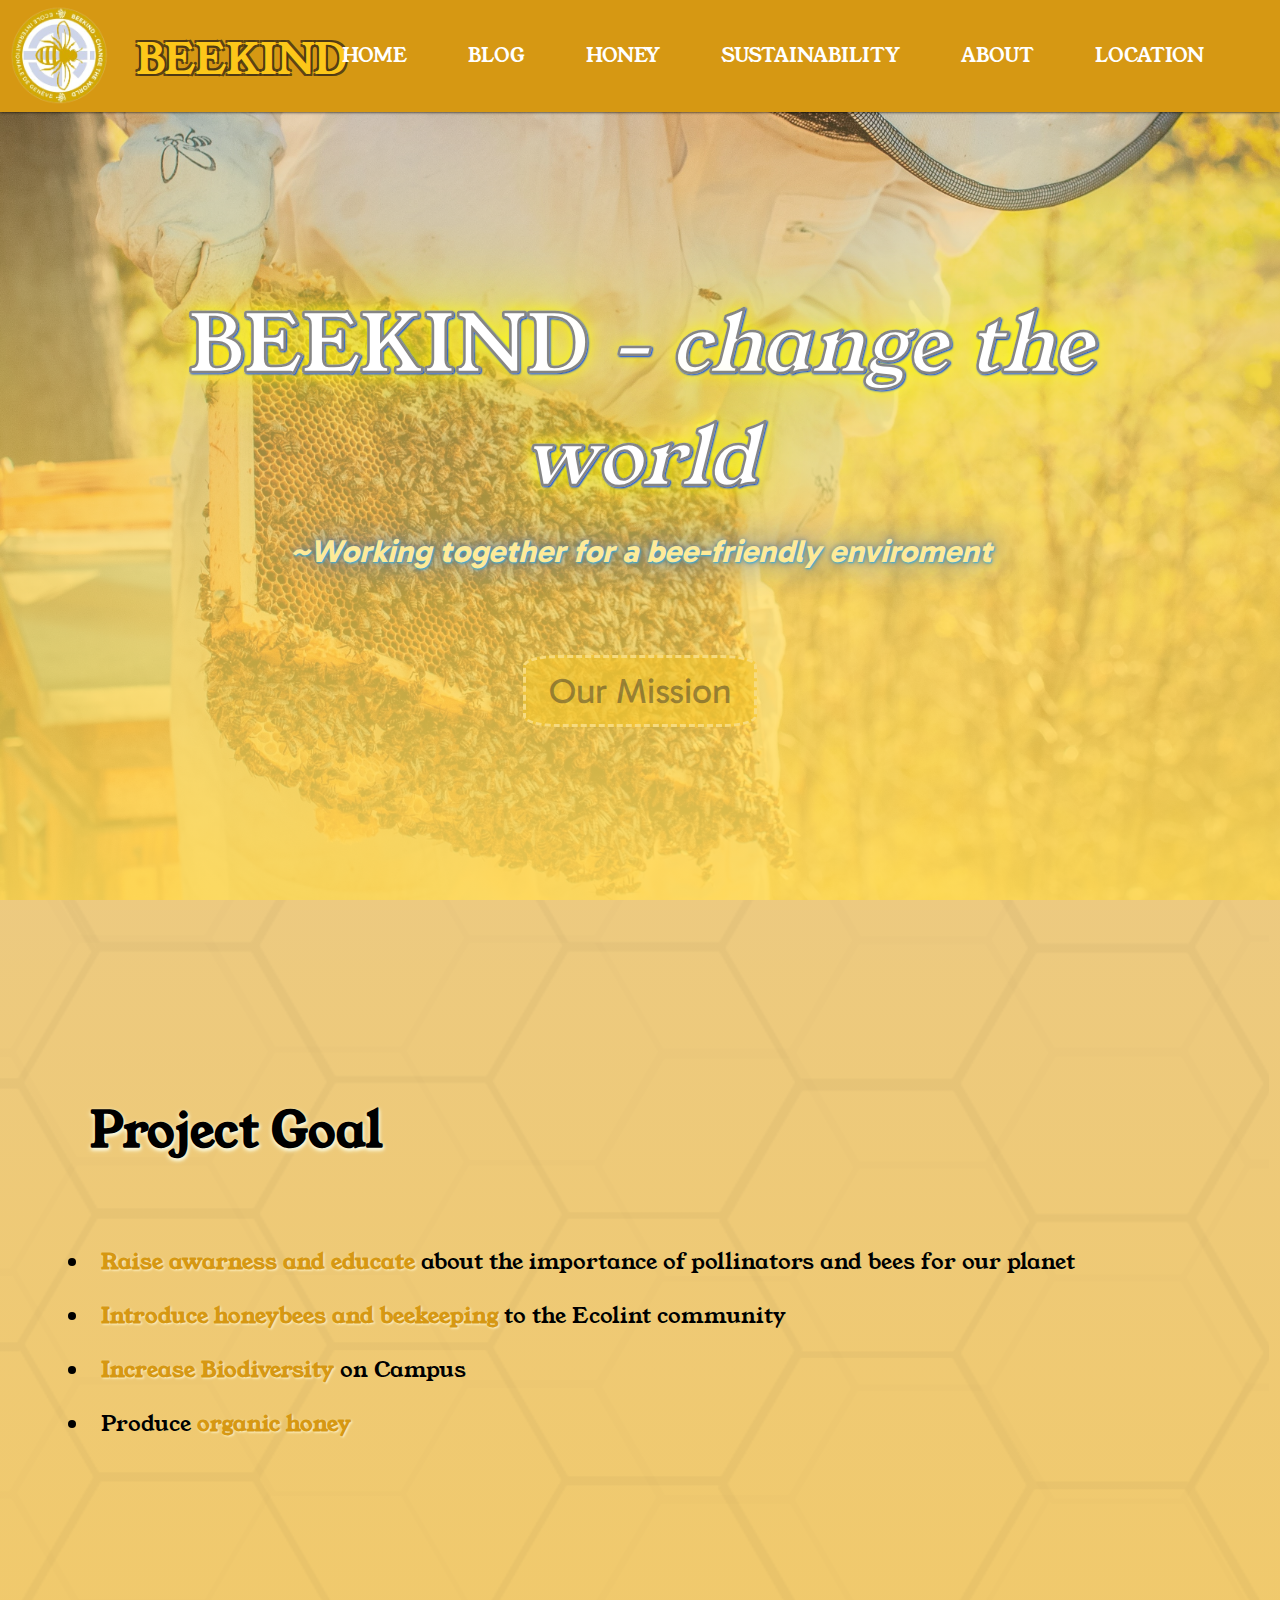
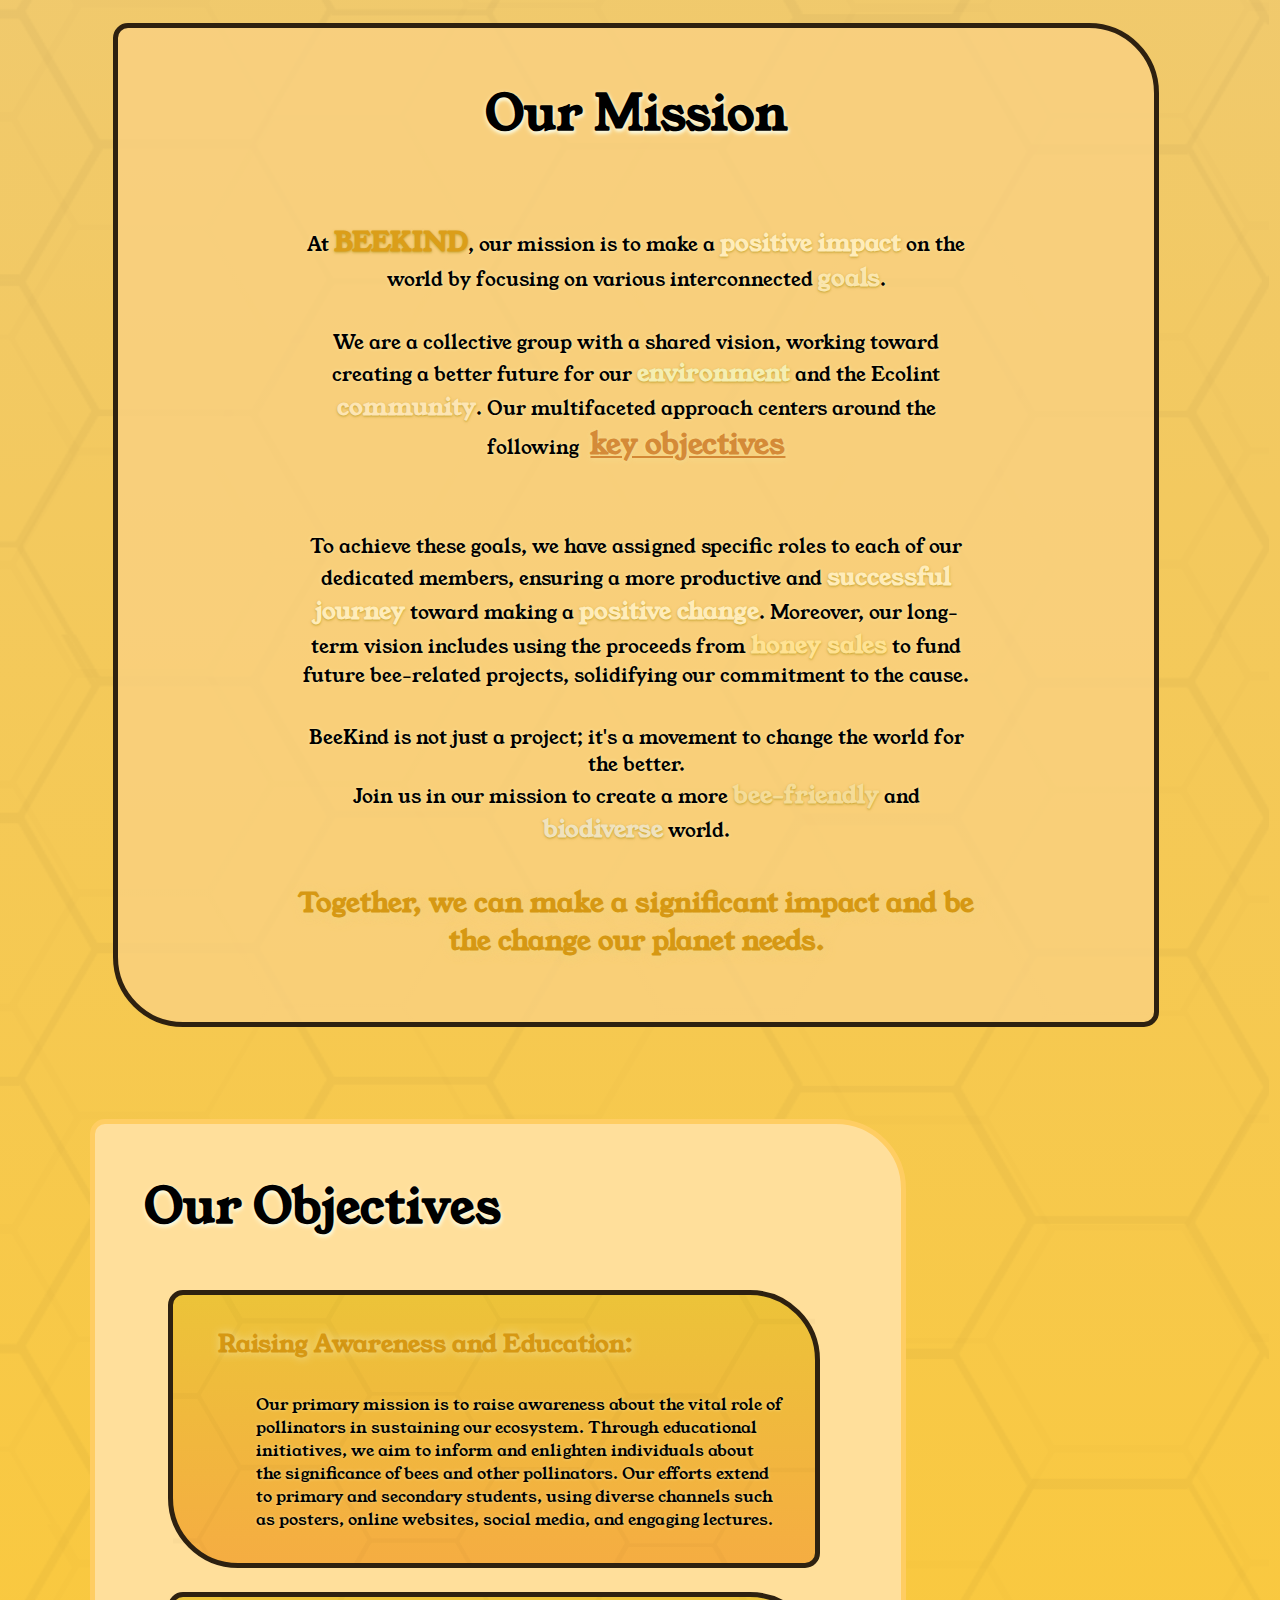
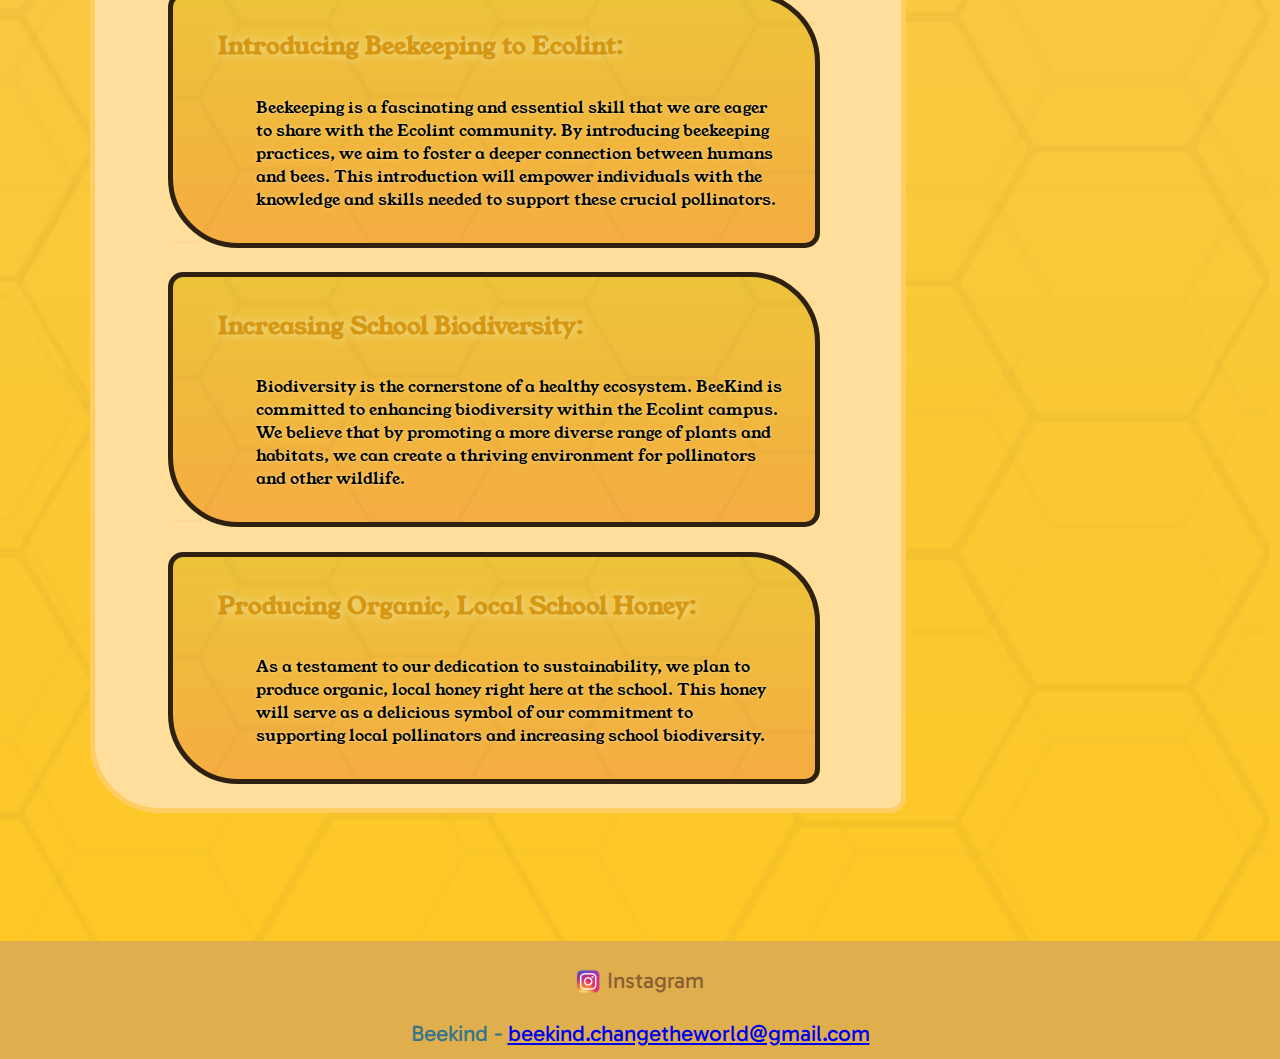
<file: index.html>
<!DOCTYPE html>
<html lang="en">
<head>
    <meta charset="UTF-8">

    <!--Title for the page-->
    <title>beekind</title>

    <!--Icon-->
    <link rel="icon" type="image/png" href="images/logo.png" sizes="16x16">
    <link rel="preload" href="images/banner_home.jpg" as="image">

    <!-- Linking content -->
    <meta name="viewport" content="width=device-width,initial-scale=1">
    <link rel="stylesheet" href="style.css">
    <script src="script.js"></script>
    <!-- Fonts -->
    <link rel="preconnect" href="https://fonts.googleapis.com">
    <link rel="preconnect" href="https://fonts.gstatic.com" crossorigin>
    <link href="https://fonts.googleapis.com/css2?family=Young+Serif&display=swap" rel="stylesheet">

    <link href="https://fonts.googleapis.com/css2?family=Gabarito&family=Young+Serif&display=swap" rel="stylesheet">
</head>


<!--Body-->
<body>

<section class="header" id="header_index">
    <nav>
        <!--logo-->
        <a href="./" class="homeLink"><img src="images/logo.png"/><span class="wordLogo">BEEKIND</span></a>
        <div class="nav-links">
            <ul>
                <li><a href="./">HOME</a></li>
                <li><a href="./blog">BLOG</a></li>
                <li><a href="./honey">HONEY</a></li>
                <li><a href="./need">SUSTAINABILITY</a></li>
                <li><a href="./about">ABOUT</a></li>
                <li><a href="./location">LOCATION</a></li>
            </ul>
        </div>
    </nav>

    <!-- Title -->
    <div class="title">
        <h1>BEEKIND<i> - change the world</i></h1>
        <br>
        <h4><i>~Working together for a bee-friendly enviroment</i></h4>

        <a class="missionButton" href="#mission" onclick="highlight('mission', '255, 183, 28');">Our Mission</a>

    </div>
    <!-- paragraph -->
    <p></p>
</section>

<!-- Participants -->
<Section class="BodyText">

    <div class="projectGoal">
        <h3>Project Goal</h3>

        <ul>
            <li><a href="#awareness" onclick="highlight('awareness', '255, 240, 160')">Raise awarness and educate</a> about the importance of pollinators and bees for our planet</li>
            <li><a href="#introduce" onclick="highlight('introduce', '255, 240, 160')">Introduce honeybees and beekeeping</a> to the Ecolint community</li>
            <li><a href="#biodiversity" onclick="highlight('biodiversity', '255, 240, 160')">Increase Biodiversity</a> on Campus</li>
            <li>Produce <a href="#produce" onclick="highlight('produce', '255, 240, 160')">organic honey</a></li>
        </ul>
    </div>

    <div class = "missionSummary"><div id="mission">
        <h3>Our Mission</h3>

        <p>
            At <span style="font-size: 140%; color:#db9e19;">BEEKIND</span>, our mission is to make a <span style="color:rgb(255, 236, 185)">positive impact</span> on the world by focusing on various interconnected <span style="color:rgba(255, 236, 185, 0.904)">goals</span>.
        </p>
        <p>
            We are a collective group with a shared vision, working toward creating a better future for our <span style="color:rgb(245, 238, 177)">environment</span> and the Ecolint <span style="color:rgb(253, 229, 180)">community</span>. Our multifaceted approach centers around the following 
            <a href="#objectives" onclick="highlight('objectives', '255, 183, 28');">key objectives</a>
        </p>
        <p style="margin-top:10%;">
            To achieve these goals, we have assigned specific roles to each of our dedicated members, ensuring a more productive and <span style="color:rgb(255, 236, 185)">successful journey</span> toward making a <span style="color:rgb(255, 236, 185)">positive change</span>. Moreover, our long-term vision includes using the proceeds from <span style="color:rgb(255, 226, 146)">honey sales</span> to fund future bee-related projects, solidifying our commitment to the cause.
        </p>
        <p>
            BeeKind is not just a project; it's a movement to change the world for the better.<br>Join us in our mission to create a more <span style="color:rgb(245, 220, 151)">bee-friendly</span> and <span style="color:rgb(240, 226, 189)">biodiverse</span> world.
        </p>
        <span style="font-size: 170%; text-shadow: 1px 2px 0.4em rgba(236, 216, 125, 0.623);">
            <br>Together, we can make a significant impact and be the change our planet needs.
        </span>
    </div></div>


    <div class="OurObjectives"><div id="objectives">
        <h3>Our Objectives</h3>

        
        <div class="MyObjective">
        <div id="awareness">
            <h5>Raising Awareness and Education:</h5>
            <p>Our primary mission is to raise awareness about the vital role of pollinators in sustaining our ecosystem. Through educational initiatives, we aim to inform and enlighten individuals about the significance of bees and other pollinators. Our efforts extend to primary and secondary students, using diverse channels such as posters, online websites, social media, and engaging lectures.</p>
        </div>
        </div>
        
        <div class="MyObjective">
        <div id="introduce">
            <h5>Introducing Beekeeping to Ecolint:</h5>
            <p>Beekeeping is a fascinating and essential skill that we are eager to share with the Ecolint community. By introducing beekeeping practices, we aim to foster a deeper connection between humans and bees. This introduction will empower individuals with the knowledge and skills needed to support these crucial pollinators.</p>
        </div>
        </div>
        
        <div class="MyObjective">
        <div id="biodiversity">
            <h5>Increasing School Biodiversity:</h5> 
            <p>Biodiversity is the cornerstone of a healthy ecosystem. BeeKind is committed to enhancing biodiversity within the Ecolint campus. We believe that by promoting a more diverse range of plants and habitats, we can create a thriving environment for pollinators and other wildlife.</p>
        </div>
        </div>
        
        <div class="MyObjective">
        <div id="produce">
            <h5>Producing Organic, Local School Honey:</h5> 
            <p>As a testament to our dedication to sustainability, we plan to produce organic, local honey right here at the school. This honey will serve as a delicious symbol of our commitment to supporting local pollinators and increasing school biodiversity.</p>
        </div>
        </div>
    </div></div>

</Section>

</body>


<!-- footer -->
<footer>
    <a href="https://www.instagram.com/honunghenrik/?img_index=1" target="_blank" class="insta"><img src="images/ig_logo.png"><span> Instagram</span></a>
    <p>Beekind - <a href="mailto:beekind.changetheworld@gmail.com" target="_blank">beekind.changetheworld@gmail.com</a></p>
</footer>

</html>
</file>
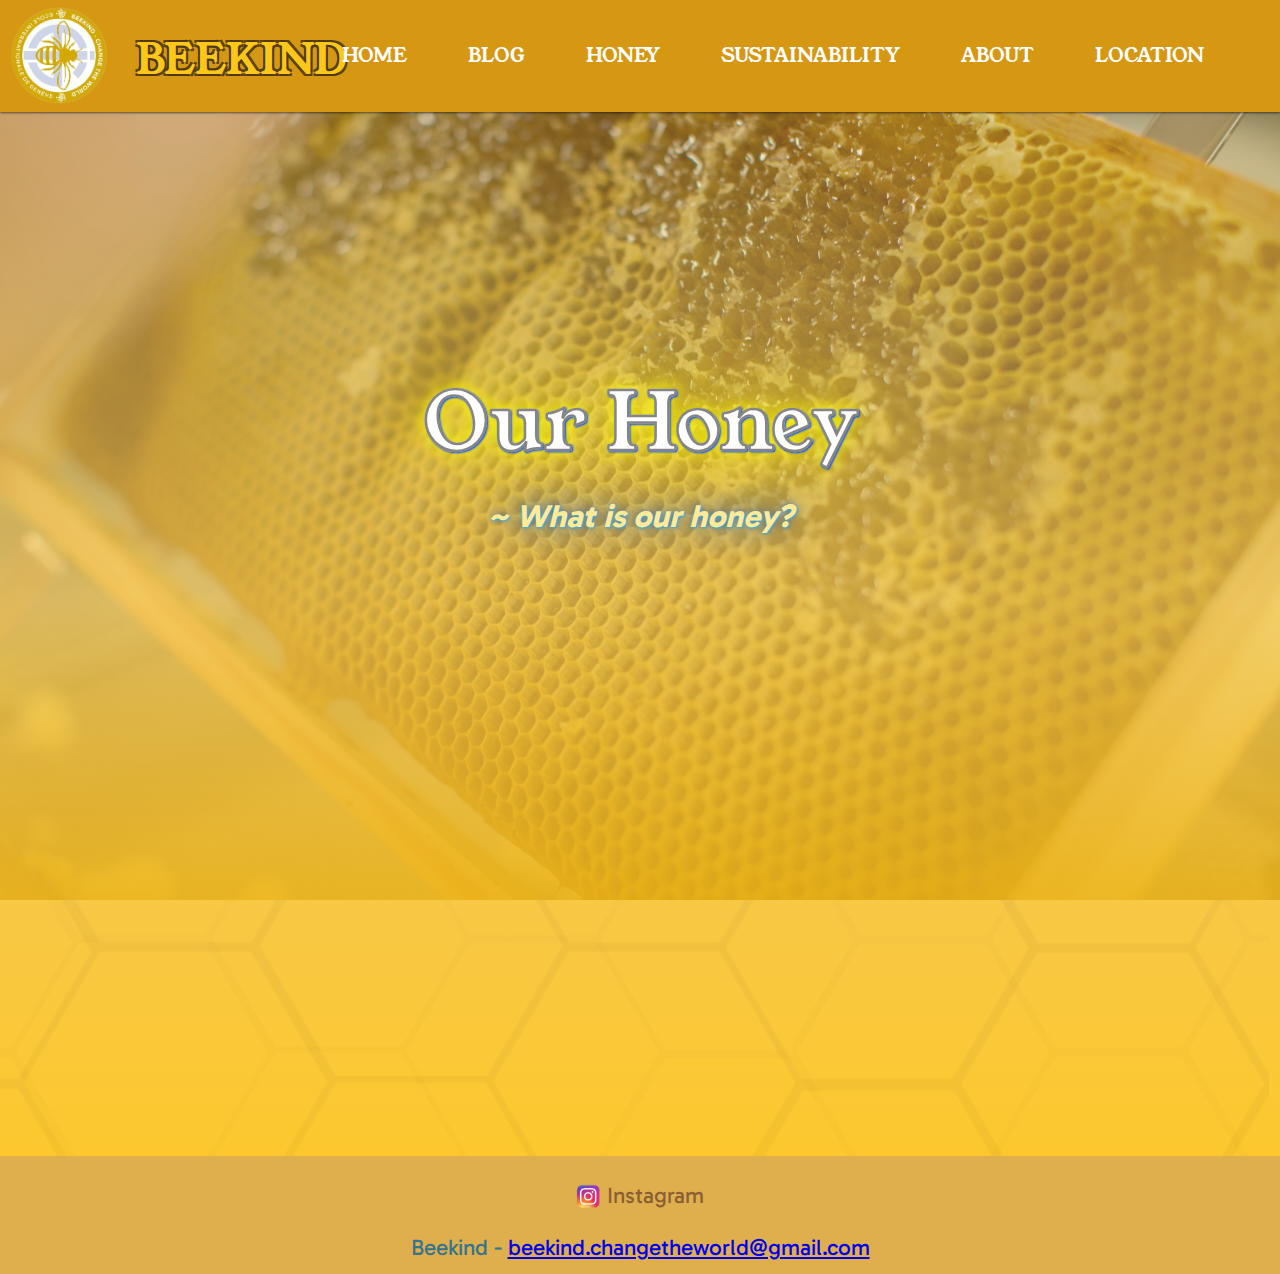
<file: honey.html>
<!DOCTYPE html>
<html lang="en">
<head>
    <meta charset="UTF-8">

    <!--Title for the page-->
    <title>beekind</title>

    <!--Icon-->
    <link rel="icon" type="image/png" href="images/logo.png" sizes="16x16">
    <link rel="preload" href="images/banner_honey.jpg" as="image">

    <!-- Linking content -->
    <meta name="viewport" content="width=device-width,initial-scale=1">
    <link rel="stylesheet" href="style.css">
    <script src="script.js"></script>
    <!-- Fonts -->
    <link rel="preconnect" href="https://fonts.googleapis.com">
    <link rel="preconnect" href="https://fonts.gstatic.com" crossorigin>
    <link href="https://fonts.googleapis.com/css2?family=Young+Serif&display=swap" rel="stylesheet">

    <link href="https://fonts.googleapis.com/css2?family=Gabarito&family=Young+Serif&display=swap" rel="stylesheet">
</head>


<!--Body-->
<body>

<section class="header" id="header_honey">
    <nav>
        <!--logo-->
        <a href="./" class="homeLink"><img src="images/logo.png"/><span class="wordLogo">BEEKIND</span></a>
        <div class="nav-links">
            <ul>
                <li><a href="./">HOME</a></li>
                <li><a href="./blog">BLOG</a></li>
                <li><a href="./honey">HONEY</a></li>
                <li><a href="./need">SUSTAINABILITY</a></li>
                <li><a href="./about">ABOUT</a></li>
                <li><a href="./location">LOCATION</a></li>
            </ul>
        </div>
    </nav>

    <!-- Title -->
    <div class="title">
        <h1>Our Honey</h1>
        <br>
        <h4><i>~ What is our honey?</i></h4>
    </div>
    <!-- paragraph -->
    <p></p>
</section>

<Section class="BodyText">
    
</Section>

</body>

<!-- footer -->
<footer>
    <a href="https://www.instagram.com/honunghenrik/?img_index=1" target="_blank" class="insta"><img src="images/ig_logo.png"><span> Instagram</span></a>
    <p>Beekind - <a href="mailto:beekind.changetheworld@gmail.com" target="_blank">beekind.changetheworld@gmail.com</a></p>
</footer>

</html>
</file>
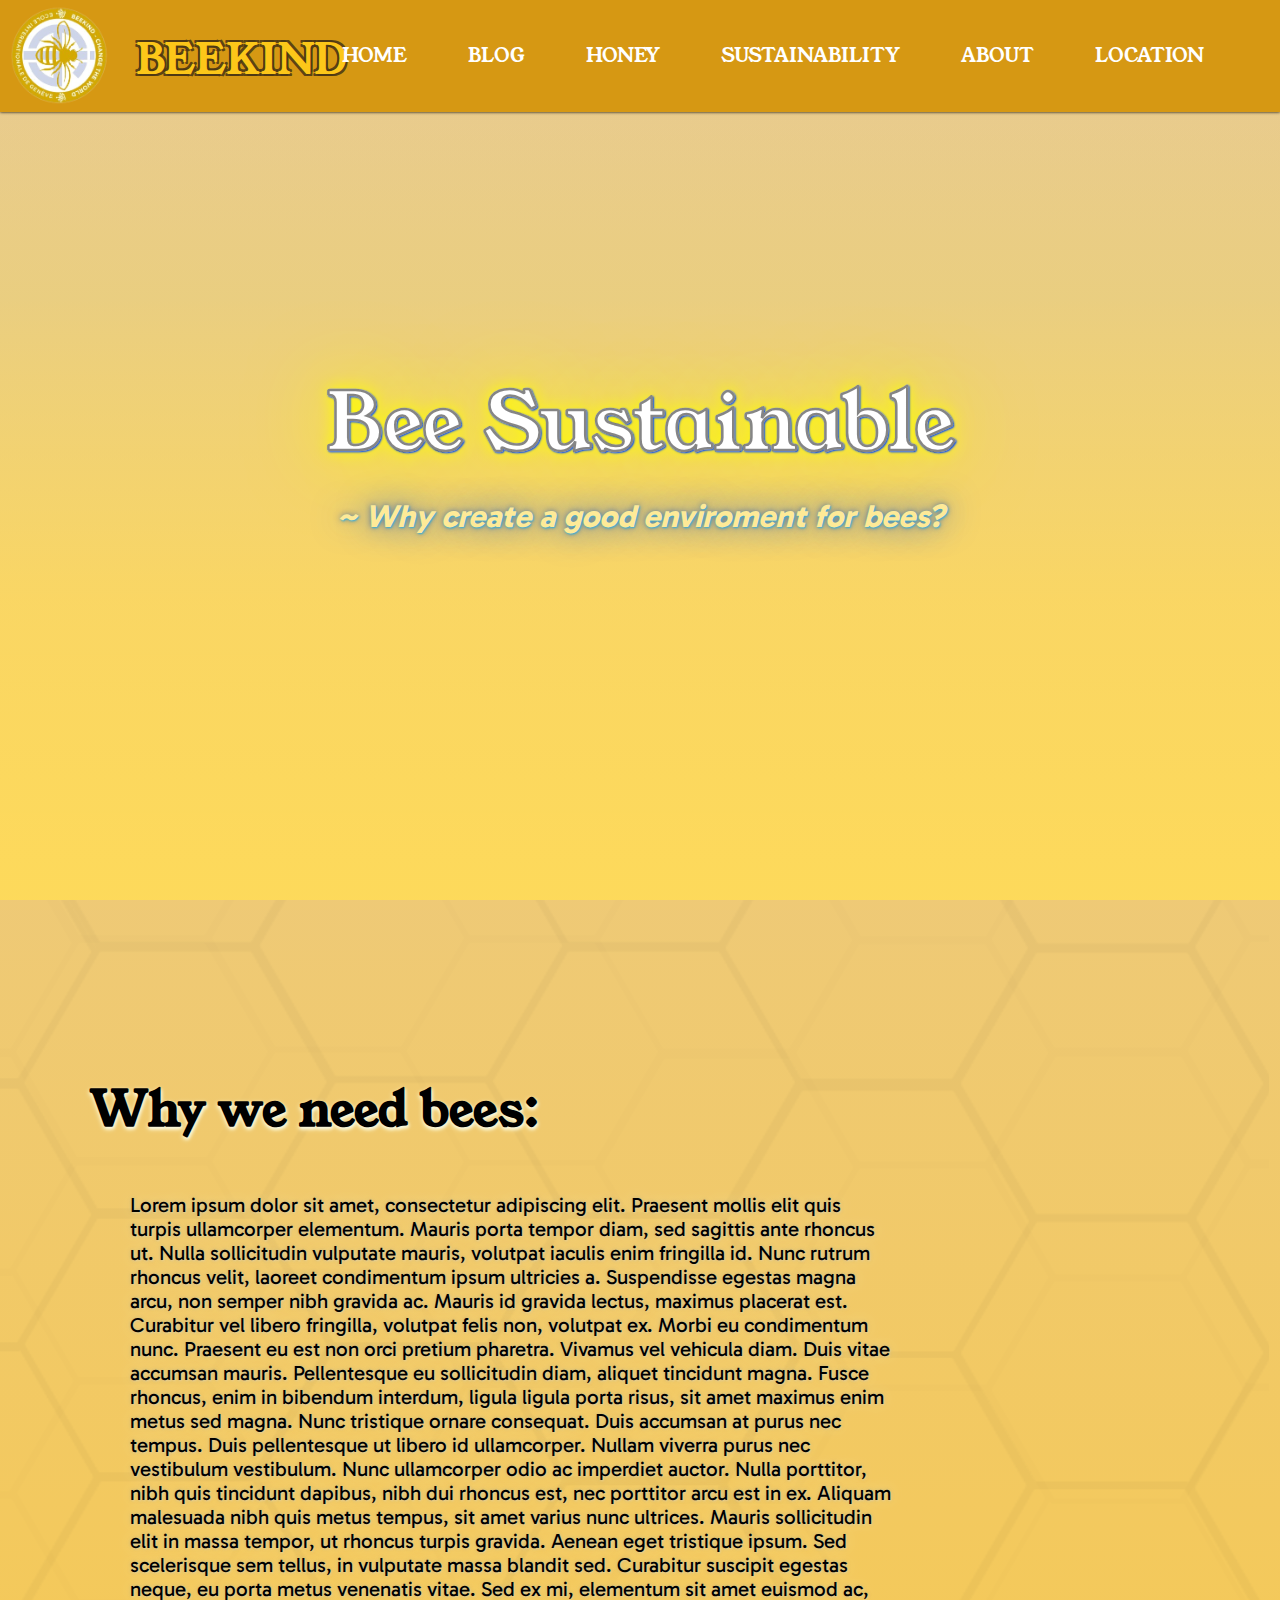
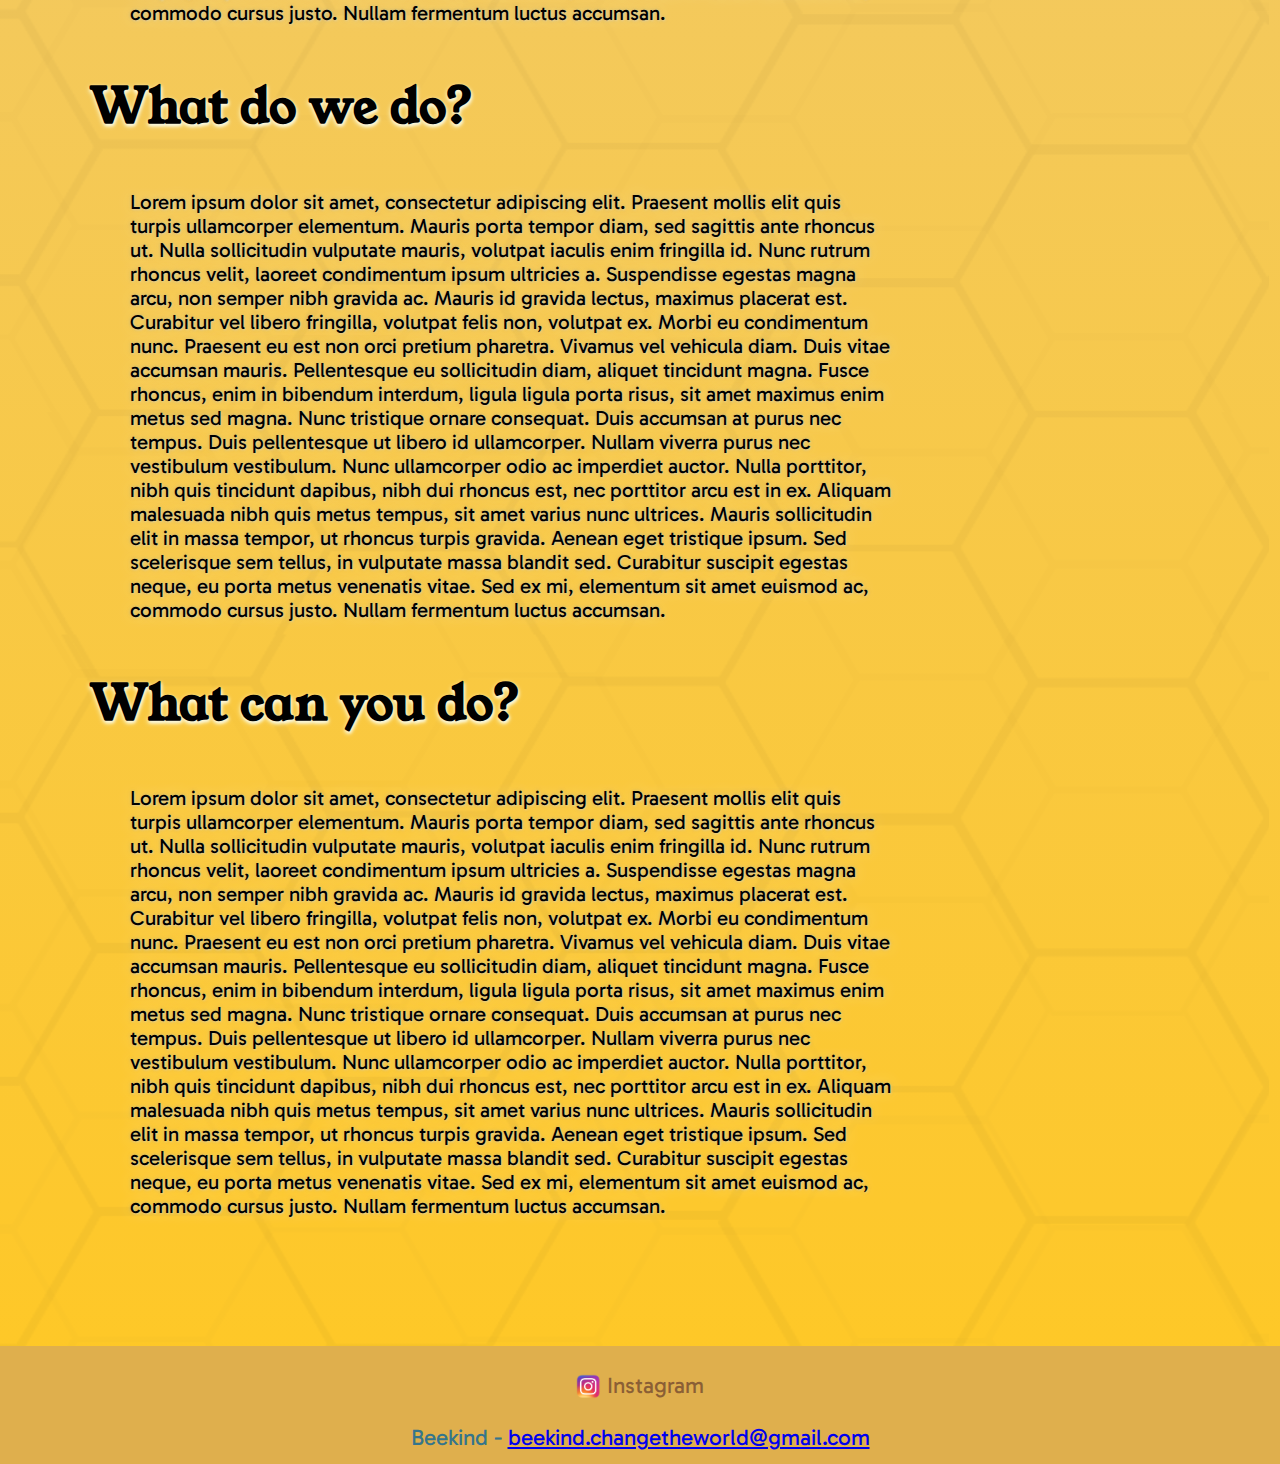
<file: need.html>
<!DOCTYPE html>
<html lang="en">
<head>
    <meta charset="UTF-8">

    <!--Title for the page-->
    <title>beekind</title>

    <!--Icon-->
    <link rel="icon" type="image/png" href="images/logo.png" sizes="16x16">
    <link rel="preload" href="images/banner_need.jpg" as="image">

    <!-- Linking content -->
    <meta name="viewport" content="width=device-width,initial-scale=1">
    <link rel="stylesheet" href="style.css">
    <script src="script.js"></script>
    <!-- Fonts -->
    <link rel="preconnect" href="https://fonts.googleapis.com">
    <link rel="preconnect" href="https://fonts.gstatic.com" crossorigin>
    <link href="https://fonts.googleapis.com/css2?family=Young+Serif&display=swap" rel="stylesheet">

    <link href="https://fonts.googleapis.com/css2?family=Gabarito&family=Young+Serif&display=swap" rel="stylesheet">
</head>


<!--Body-->
<body>

<section class="header" id="header_need">
    <nav>
        <!--logo-->
        <a href="./" class="homeLink"><img src="images/logo.png"/><span class="wordLogo">BEEKIND</span></a>
        <div class="nav-links">
            <ul>
                <li><a href="./">HOME</a></li>
                <li><a href="./blog">BLOG</a></li>
                <li><a href="./honey">HONEY</a></li>
                <li><a href="./need">SUSTAINABILITY</a></li>
                <li><a href="./about">ABOUT</a></li>
                <li><a href="./location">LOCATION</a></li>
            </ul>
        </div>
    </nav>

    <!-- Title -->
    <div class="title">
        <h1>Bee Sustainable</h1>
        <br>
        <h4><i>~ Why create a good enviroment for bees?</i></h4>
    </div>
    <!-- paragraph -->
    <p></p>
</section>

<Section class="BodyText">
    <div class="need4Bees">
        <h3>Why we need bees:</h3>
        <p>
            Lorem ipsum dolor sit amet, consectetur adipiscing elit. Praesent mollis elit quis turpis ullamcorper elementum. Mauris porta tempor diam, sed sagittis ante rhoncus ut. Nulla sollicitudin vulputate mauris, volutpat iaculis enim fringilla id. Nunc rutrum rhoncus velit, laoreet condimentum ipsum ultricies a. Suspendisse egestas magna arcu, non semper nibh gravida ac. Mauris id gravida lectus, maximus placerat est. Curabitur vel libero fringilla, volutpat felis non, volutpat ex. Morbi eu condimentum nunc. Praesent eu est non orci pretium pharetra. Vivamus vel vehicula diam. Duis vitae accumsan mauris. Pellentesque eu sollicitudin diam, aliquet tincidunt magna. Fusce rhoncus, enim in bibendum interdum, ligula ligula porta risus, sit amet maximus enim metus sed magna.
            Nunc tristique ornare consequat. Duis accumsan at purus nec tempus. Duis pellentesque ut libero id ullamcorper. Nullam viverra purus nec vestibulum vestibulum. Nunc ullamcorper odio ac imperdiet auctor. Nulla porttitor, nibh quis tincidunt dapibus, nibh dui rhoncus est, nec porttitor arcu est in ex. Aliquam malesuada nibh quis metus tempus, sit amet varius nunc ultrices. Mauris sollicitudin elit in massa tempor, ut rhoncus turpis gravida. Aenean eget tristique ipsum. Sed scelerisque sem tellus, in vulputate massa blandit sed. Curabitur suscipit egestas neque, eu porta metus venenatis vitae. Sed ex mi, elementum sit amet euismod ac, commodo cursus justo. Nullam fermentum luctus accumsan.
        </p>

        <h3>What do we do?</h3>
        <p>
            Lorem ipsum dolor sit amet, consectetur adipiscing elit. Praesent mollis elit quis turpis ullamcorper elementum. Mauris porta tempor diam, sed sagittis ante rhoncus ut. Nulla sollicitudin vulputate mauris, volutpat iaculis enim fringilla id. Nunc rutrum rhoncus velit, laoreet condimentum ipsum ultricies a. Suspendisse egestas magna arcu, non semper nibh gravida ac. Mauris id gravida lectus, maximus placerat est. Curabitur vel libero fringilla, volutpat felis non, volutpat ex. Morbi eu condimentum nunc. Praesent eu est non orci pretium pharetra. Vivamus vel vehicula diam. Duis vitae accumsan mauris. Pellentesque eu sollicitudin diam, aliquet tincidunt magna. Fusce rhoncus, enim in bibendum interdum, ligula ligula porta risus, sit amet maximus enim metus sed magna.
            Nunc tristique ornare consequat. Duis accumsan at purus nec tempus. Duis pellentesque ut libero id ullamcorper. Nullam viverra purus nec vestibulum vestibulum. Nunc ullamcorper odio ac imperdiet auctor. Nulla porttitor, nibh quis tincidunt dapibus, nibh dui rhoncus est, nec porttitor arcu est in ex. Aliquam malesuada nibh quis metus tempus, sit amet varius nunc ultrices. Mauris sollicitudin elit in massa tempor, ut rhoncus turpis gravida. Aenean eget tristique ipsum. Sed scelerisque sem tellus, in vulputate massa blandit sed. Curabitur suscipit egestas neque, eu porta metus venenatis vitae. Sed ex mi, elementum sit amet euismod ac, commodo cursus justo. Nullam fermentum luctus accumsan.
        </p>

        <h3>What can you do?</h3>
        <p>
            Lorem ipsum dolor sit amet, consectetur adipiscing elit. Praesent mollis elit quis turpis ullamcorper elementum. Mauris porta tempor diam, sed sagittis ante rhoncus ut. Nulla sollicitudin vulputate mauris, volutpat iaculis enim fringilla id. Nunc rutrum rhoncus velit, laoreet condimentum ipsum ultricies a. Suspendisse egestas magna arcu, non semper nibh gravida ac. Mauris id gravida lectus, maximus placerat est. Curabitur vel libero fringilla, volutpat felis non, volutpat ex. Morbi eu condimentum nunc. Praesent eu est non orci pretium pharetra. Vivamus vel vehicula diam. Duis vitae accumsan mauris. Pellentesque eu sollicitudin diam, aliquet tincidunt magna. Fusce rhoncus, enim in bibendum interdum, ligula ligula porta risus, sit amet maximus enim metus sed magna.
            Nunc tristique ornare consequat. Duis accumsan at purus nec tempus. Duis pellentesque ut libero id ullamcorper. Nullam viverra purus nec vestibulum vestibulum. Nunc ullamcorper odio ac imperdiet auctor. Nulla porttitor, nibh quis tincidunt dapibus, nibh dui rhoncus est, nec porttitor arcu est in ex. Aliquam malesuada nibh quis metus tempus, sit amet varius nunc ultrices. Mauris sollicitudin elit in massa tempor, ut rhoncus turpis gravida. Aenean eget tristique ipsum. Sed scelerisque sem tellus, in vulputate massa blandit sed. Curabitur suscipit egestas neque, eu porta metus venenatis vitae. Sed ex mi, elementum sit amet euismod ac, commodo cursus justo. Nullam fermentum luctus accumsan.
        </p>

</Section>

</body>

<!-- footer -->
<footer>
    <a href="https://www.instagram.com/honunghenrik/?img_index=1" target="_blank" class="insta"><img src="images/ig_logo.png"><span> Instagram</span></a>
    <p>Beekind - <a href="mailto:beekind.changetheworld@gmail.com" target="_blank">beekind.changetheworld@gmail.com</a></p>
</footer>

</html>
</file>
<file: style.css>
*{
    margin: 0;
    padding: 0;
}

html {
    scroll-behavior: smooth;
  }

.header{
    min-height: 100vh;
    width: 100%;
    background-position: center;
    background-size: cover;
    position: relative;
}

#header_about{
    background-image: linear-gradient(#eac37611, #eacb765e,  #ffca5888, #ffca58e8), url(images/banner_about.jpg);
}
#header_blog{
    background-image: linear-gradient(#e6e48205, #c4a74756,  #e0c76db4, #f3d97a83, #ecd68eda), url(images/banner_blog.jpg);
}
#header_honey{
    background-image: linear-gradient(#e7b14425, #e6c25f90,  #ffd258b6, #f0b71ae8), url(images/banner_honey.jpg);
}
#header_index{
    background-image: linear-gradient(#eac37611, #ead17690,  #ffdb58b6, #ffdb58e8), url(images/banner_home.jpg);
}
#header_location{
    background-image: linear-gradient(#eac37611, #e8ea761a,  #f4ff5850, #eeff58e8), url(images/banner_location.jpg);
}
#header_need{
    background-image: linear-gradient(#eac37611, #ead17690,  #ffdb58b6, #ffdb58e8), url(images/banner_need.jpg);
}

body{
    background: linear-gradient(#c680096a, #ffbf00dc);
}

nav{
    box-shadow: 0px 0px 3px rgb(0, 0, 0);
    display: flex;
    padding: 2%, 6%;
    justify-content: space-between;
    align-items: center;
    background-color: #d69813;
    font-family: 'Young Serif', serif;
    font-size: 120%;
}

nav img{
    width: 100px;
    height: 100px;
    padding-top: 5%;
    padding-left: 5%;
    padding-right: 30%;
    position: relative;
    transition: 0.2s;
}

.nav-links{
    flex: 1;
    text-align: right;
    padding-right: 5%;
}

.nav-links ul li{
    list-style: none;
    display: inline-block;
    padding: 8px 12px;
    position: relative;
    padding-left: 4%;
}

.nav-links ul li a{
    color: white;
    text-decoration: none;
    transition: 0.5s;
}

.nav-links ul li::after{
    content: "";
    width: 0%;
    height: 2px;
    background: #403920;
    display: block;
    margin: auto;
    transition: 0.5s;
}

.nav-links ul li a:hover{
    color: #403920;
}

.nav-links ul li:hover::after{
    width: 100%;
}

.wordLogo{
    text-shadow:
    1px 1px 0 #4c3813e4,
    -1px 1px 0  #4c3813e4,
    -1px -1px 0 #4c3813e4,
    1px -1px 0 #4c3813e4;

    font-family: 'Young Serif', serif;
    font-size: 220%;
    color: #e2b520;
    padding-left: 2%;
    padding-right: 4%;
    padding-top: 20px;
    padding-bottom: 15px;
    position: relative;
    text-decoration: none;
    transition: 0.3s;
    position: absolute;
    top: 10px;
    left: 110px;
}

.homeLink{
    padding-left: 15px;
    text-decoration: none;
}

.homeLink:hover span{
    text-shadow:
    2px 2px 0 #4c3813e4,
    -2px 2px 0  #4c3813e4,
    -2px -2px 0 #4c3813e4,
    2px -2px 0 #4c3813e4;
    color: #fcc719;
}

.homeLink:hover img{
    transform-origin: 50px 50px;
    transform: rotate(90deg);
}

.title{
    width: 90%;
    position: absolute;
    top: 50%;
    left: 50%;
    transform: translate(-50%, -50%);
    text-align: center;
}

.title h1{
    color: #ffffff;
    text-shadow: 1px 1px 2px rgb(0, 72, 255), 0 0 1em rgb(251, 255, 0), 0 0 0.2em rgb(255, 255, 0);
    -webkit-text-stroke-width: 0.1px; 
    -webkit-text-stroke-color: rgba(0, 0, 0, 0.479); 
    font-family: 'Young Serif', serif;
    font-size: 500%;
}

.title h4{
    color: #feea97;
    text-shadow: 1px 1px 2px #34b0d9, 0 0 1em rgb(55, 110, 206), 0 0 0.2em rgb(104, 120, 147);
    font-family: 'Gabarito', sans-serif;
    font-size: 200%;
}

.BodyText{
    z-index: 0;
    font-family: 'Young Serif', serif;
    position: relative;
    left: 7%;
    width: 90%;
    padding-top: 10%;
    padding-bottom: 10%;
}

.BodyText::before{
    z-index: -2;
    content: ' ';
    display: block;
    position: absolute;
    left: -10%;
    top: 0;
    width: 112.35%;
    height: 100%;
    opacity: 0.01;
    background-image: url(images/background.png);
    background-size: 150%;
}

.BodyText::after{
    z-index: -1;
    content: ' ';
    display: block;
    position: absolute;
    left: -10%;
    top: 0;
    width: 112.35%;
    height: 100%;
    opacity: 0.03;
    background-image: url(images/background.png);
    background-size: 180%;
}

.BodyText h3{
    font-size: 300%;
    padding-top: 6%;
    padding-bottom: 6%;
    text-shadow: 1px 2px 3px rgb(248, 246, 219), 0.5px 2px 5px rgb(253, 253, 222);
}


.rolesList{
    width: 40%;
}

.rolesList ul{
    padding-left: 14%;
    padding-bottom: 10%;
    padding-top: 6%;
}

.rolesList h2{
    text-shadow: 1px 1px 2px rgb(250, 225, 193), 0 0 1em rgb(247, 221, 149), 0 0 0.2em rgb(221, 175, 49);
    color: rgb(109, 85, 21);
    font-size: 180%;
    padding-left: 1%;
}

.rolesList li{
    text-shadow: 1px 1px 2px rgb(253, 217, 170), 0 0 1em rgb(250, 230, 176), 0 0 0.2em rgb(199, 162, 59);
    color: rgb(56, 41, 1);
    font-size: 170%;
    padding-left: 1%;
    padding-top: 5%;
    transition: 0.4s;
}

.Memberslist a{
    color: rgb(56, 41, 1);
    text-decoration: none;
    transition: 0.4s;
}

.Memberslist a::after{
    content: "";
    width: 0%;
    height: 2px;
    background: #403920;
    display: flex;
    transition: 0.5s;
}

.Memberslist a:hover::after{
    width: 20%;
}

.Memberslist li:hover a{
    color: rgba(137, 106, 44, 0.696);
}


.aboutUs{
    width: 45%;
}

.aboutUs li u{
    font-size: 90%;
}

.aboutUs :not(h3):not(div){
    padding-left: 7%;
}

.aboutUs h5{
    font-size: 150%;
    transition: 1s;
    padding-top: 3%;
}

.aboutUs p{
    font-size: 100%;
    padding-left: 8%;
    padding-right:5%;
    padding-bottom: 2%;
    padding-top: 5%;
}
.aboutMe{
    background-color: #fad184a1;
    border-radius: 15px 70px;
    border:rgb(46, 33, 16) thick solid;

    margin-bottom: 3%;
    margin-top: 5%;
}

.aboutMe div{
    border-radius: 15px 70px;
    padding-bottom: 2%;
}

.summary{
    width: 60%;
    margin-left: 10%;
    margin-top: 14%;
    margin-bottom: 15%;
    padding-left: 7%;
    padding-right: 7%;
    padding-top: 1%;
    padding-bottom: 6%;
    text-align: center;

    background-color: #fcc95c34; 
    border-radius: 15px 50px 30px;
    border:#ffe5ac thick solid;
}

.summary p{
    font-size: 115%;
}

footer {
    padding-top: 2%;
    padding-bottom: 1%;
    text-align: center;
    background-color: #dfaf4d;
  }

footer p{
    font-size: 140%;
    padding-top: 2%;
    color: #35758b;
    font-family: 'Gabarito', sans-serif;
}

.insta{
    color: #8b5f35;
    font-family: 'Gabarito', sans-serif;
    font-size: 140%;
    text-decoration: none;
    transition: 0.5s;
}

.insta img{
    width: 25px;
    height: 25px;
    vertical-align: text-bottom;
}

.insta:hover{
    color: #f0dcc9;
    
}

.missionButton{
    padding: 1%;
    padding-left: 2%;
    padding-right: 2%;
    text-decoration: none;
    transition: 0.4s;
    font-family: 'Gabarito', sans-serif;
    font-size: 220%;
    position: relative;
    top: 100px;
    color: rgba(66, 60, 42, 0.514);
    background-color: rgba(245, 198, 43, 0.604);
    border: rgb(247, 219, 126);
    border-radius: 15%;
    border-style: dashed;
    border-width: 2%;
}

.missionButton:hover{
    color: rgba(252, 244, 176, 0.762);
    background-color: rgba(228, 210, 144, 0.604);
    border: #a07c08;
    border-radius: 30%;
    border-style: groove;
    border-width: 4%;
}

.missionSummary{
    margin-top: 15%;
    margin-bottom: 8%;
    margin-left: 2%;
    width: 90%;
    text-align: center;

    background-color: #fad184c2;
    border-radius: 15px 70px;
    border:rgb(46, 33, 16) thick solid;
}

#mission{
    padding-top: 1%;
    padding-bottom: 6%;
    padding-left: 17%;
    padding-right: 17%;
    border-radius: 15px 70px;
}

.missionSummary p{
    font-size: 120%;
    margin-top: 5%;
    text-shadow: 0 0 0.2em rgba(255, 255, 202, 0.623);
}

.missionSummary span{
    font-size: 125%;
    color: #d69813;
    text-shadow: 0px 1px 0.1em rgba(167, 137, 3, 0.623);
    font-weight: 600;
}

.missionSummary a{
    margin-left: 1%;
    font-size: 150%;
    color: #ca711dc3;
    text-shadow: 0 1px 0.2em rgba(241, 240, 173, 0.466);
    font-weight: 600;
    transition: 0.6s;
}

.missionSummary a:hover{
    color: #fbffd3c3;
    text-shadow: 0 1px 0.3em rgba(204, 192, 125, 0.692);
}

.projectGoal li{
    padding: 1%;
    font-family: 'Young Serif', serif;
    text-shadow: 0px 0px 0.05em rgba(255, 233, 146, 0.623);
    font-size: 140%;
}

.projectGoal a{
    text-decoration: none;
    font-weight: 600;
    color: #d69813;
    text-shadow: 1px 1px 0.1em rgb(255, 245, 202);
    transition: 0.5s;
}

.projectGoal li:hover a{
    color: rgba(198, 178, 137, 0.696);
}

.OurObjectives{
    width: 70%;
    background-color: #ffdf9b;
    border-radius: 15px 70px;
    border:#ffcd62 thick solid;
}

#objectives{
    border-radius: 15px 70px;
    margin-left: -1%;
    padding-right: -4%;
}

.MyObjective{
    background: linear-gradient(#ecc339, #f5ad42);
    border-radius: 15px 70px;
    border:rgb(46, 33, 16) thick solid;

    margin-left: 10%;
    margin-right: 10%;
    margin-bottom: 3%;
    position: relative;
}

.MyObjective::before{
    content: "";
    background-size: cover;
    position: absolute;
    top: 0px;
    right: 0px;
    bottom: 0px;
    left: 0px;
    opacity: 0.02;
    background-image: url("images/background.png");
    background-size: 200%;
}

.MyObjective div{
    border-radius: 15px 70px;
}

.OurObjectives li u{
    font-size: 90%;
}

.OurObjectives :not(div){
    margin-left: 5%;
    padding-left: 2%;
    padding-right: 4%;
}

.OurObjectives h5{
    font-size: 150%;
    transition: 1s;
    padding-top: 5%;
    color: #d69813;
    text-shadow: rgb(240, 224, 157) 1px 0 10px;
}

.OurObjectives p{
    font-size: 100%;
    padding-left: 8%;
    padding-right:5%;
    padding-bottom: 5%;
    padding-top: 5%;
    text-shadow: 0 0 0.2em rgba(255, 255, 202, 0.623);
}

.blogSummary{
    font-size: 130%;
    padding-bottom: 10%;
    text-align: center;
}

.blogSummary h3{
    font-size: 200%;
    padding-bottom: 2%;
}

.blogsContainer{
    padding-top: 3%;
    padding-bottom: 3%;
}

.blog{
    width: 70%;
    margin-bottom: 8%;
    padding: 2%;
    padding-bottom: 3%;
    padding-left: 7%;
    background-color: rgb(255, 210, 86);
    border-radius: 20%;
    border-style: dashed;
}

.blog h3{
    text-align: center;
}

.blog h5{
    font-size: 100%;
    color: #352e19;
    text-shadow: 0 0 0.2em rgba(255, 255, 202, 0.623);
}

.blog p{
    font-size: 100%;
    margin-right: 10%;
    padding-bottom: 3%;
    text-shadow: 0 0 0.3em rgba(252, 252, 163, 0.425);
}

.blog p:last-of-type{
    text-align: center;
}

.blog p:first-of-type::first-letter{
    font-weight: 600;
    font-size: 140%;
}
.blog p:first-of-type::first-line{
    font-weight: lighter;
    font-size: 115%;
}

.blogCover {
    background-color: #fff6dc;
    padding: 0.5%;
    width: 90%;
    height: 200px;
    margin-top: 3%;
    margin-bottom: 4%;
    border-radius: 8%;
}

.blogCover img{
    width: 100%;
    height: 100%;
    border-radius: 8%;
}


.topPosts h3{
    margin-bottom: 2%;
}

.topPosts{
    margin-top: 10%;
    margin-bottom: 5%;
}

.top_post{
    background-color: rgba(199, 186, 67, 0.315);
    display: inline-block;
    vertical-align: middle;
    margin: 1%;
    width: 30%;
    transition: 0.5s;
    border-radius: 15px 50px 30px;
    border:#ffefba thin solid;
}

.top_post img{
    width: 100%;
    height: 100%;
    border-color: #8b5f35;
    transition: 0.8s;
    opacity: 0.8;
    border-radius: 15px 50px 30px;
}

.top_post img:hover{
    opacity: 0.7;
}

.top_post:hover{
    background-color: rgba(231, 231, 231, 0.959);
    border:#f0c63b thin solid;
    box-shadow: 0px 0px 3px rgb(0, 0, 0);
}

.top_post a{
    text-decoration: none;
}

.top_post span{
    font-size: 200%;
    color: rgb(88, 72, 48);
    text-shadow: 1px 1px 2px rgba(102, 95, 81, 0.644), 0 0 1em rgba(251, 255, 0, 0.76), 0 0 0.2em rgba(255, 255, 0, 0.705);
    transition: 0.4s;
}

.top_post:hover span{
    color:rgb(175, 174, 125)
}

.MapDiv{
    
}

.MapDiv p{
    color: rgb(255, 223, 160);
    font-family: 'Gabarito', sans-serif;
    font-size: 270%;
    text-shadow: 1px 1px 2px rgba(102, 95, 81, 0.644), 0 0 1em rgba(254, 255, 208, 0.473), 0 0 0.2em rgba(161, 161, 139, 0.705);
}

.MapDiv a{
    text-decoration: none;
    color: #a07c08;
    transition: 0.5s;
    font-size: 105%;
}

.MapDiv a:hover{
    color: #dab53b;
}

.MapBorder{
    text-align: center;
    height: 700px;
    width: 75%;
    background-color: rgb(208, 168, 83);
    margin-bottom: 7%;
    margin-top: 4%;
    box-shadow: 0px 0px 3px rgb(0, 0, 0);
}

.locationMap{
    height: 97%;
    width: 97%;
    padding: 1%;
}

.need4Bees{
    width: 70%;
    text-shadow: 1px 1px 2px rgba(237, 214, 168, 0.644), 0 0 1em rgba(254, 255, 208, 0.473), 0 0 0.2em rgba(161, 161, 139, 0.705);
}

.need4Bees p{
    padding-left: 5%;
    font-size: 128%;
    font-family: 'Gabarito', sans-serif;
}
</file>
